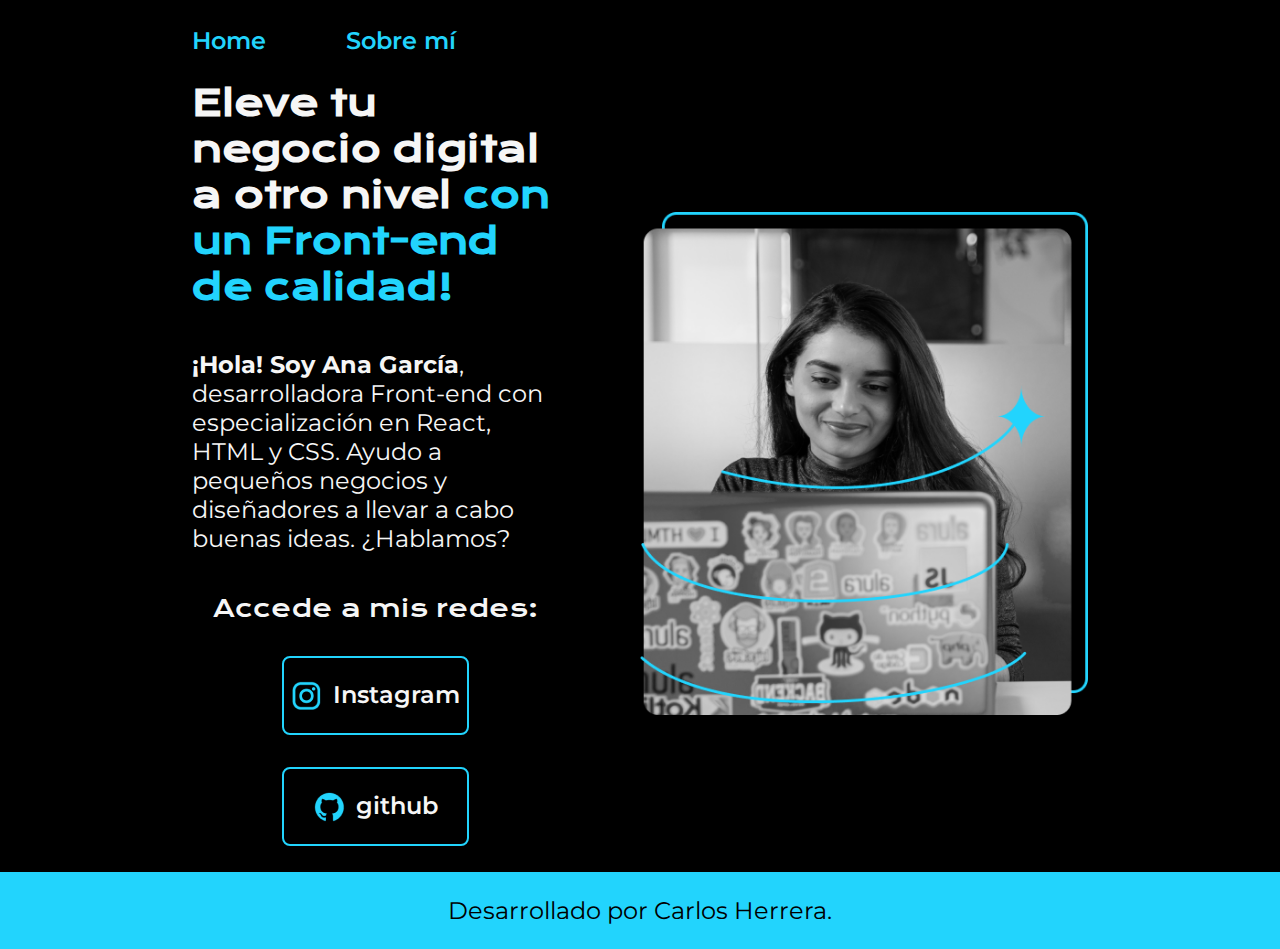
<file: index.html>
<!DOCTYPE html>
<html lang="en">
<head>
    <meta charset="UTF-8">
    <meta name="viewport" content="width=device-width, initial-scale=1.0">
    <title>Portafolio</title>
    <link rel="stylesheet" href="./Styles/style.css">
</head>
<body>
    <header class="header">
        <nav class="header__menu">
            <a class="header__menu__link" href="index.html">Home</a>
            <a class="header__menu__link" href="about.html">Sobre mí</a>
        </nav>
    </header>

    <main class="presentacion">
        <section class="presentacion__contenido">
            <h1 class="presentacion__contenido__titulo">Eleve tu negocio digital a otro nivel <strong class="Titulo-destaque">con un Front-end de calidad!</strong></h1>

        <p class="presentacion__contenido__texto"><strong>¡Hola! Soy Ana García</strong>, desarrolladora Front-end con especialización en React, HTML y CSS.
             Ayudo a pequeños negocios y diseñadores a llevar a cabo buenas ideas. ¿Hablamos?

        </p>
        <div class="presentacion__enlaces">
            <h2 class="presentacion__enlaces__subtitulo">Accede a mis redes:</h2>
            <a class="presentacion__enlaces__link" href="https://www.instagram.com/"><img src="./assets/instagram.png" alt="Icono instagram">Instagram</a>
            <a class="presentacion__enlaces__link" href="https://github.com/"><img src="./assets/github.png" alt="Icono github">github</a>
        </div>
        </section>

            <img class="presentacion__imagen" src="Imagem.png" alt="Imagen de Ana Garcia Trabajando.">
        
    </main>

    <footer class="footer">
        <p>Desarrollado por Carlos Herrera.</p>
    </footer>
</body>
</html>
</file>
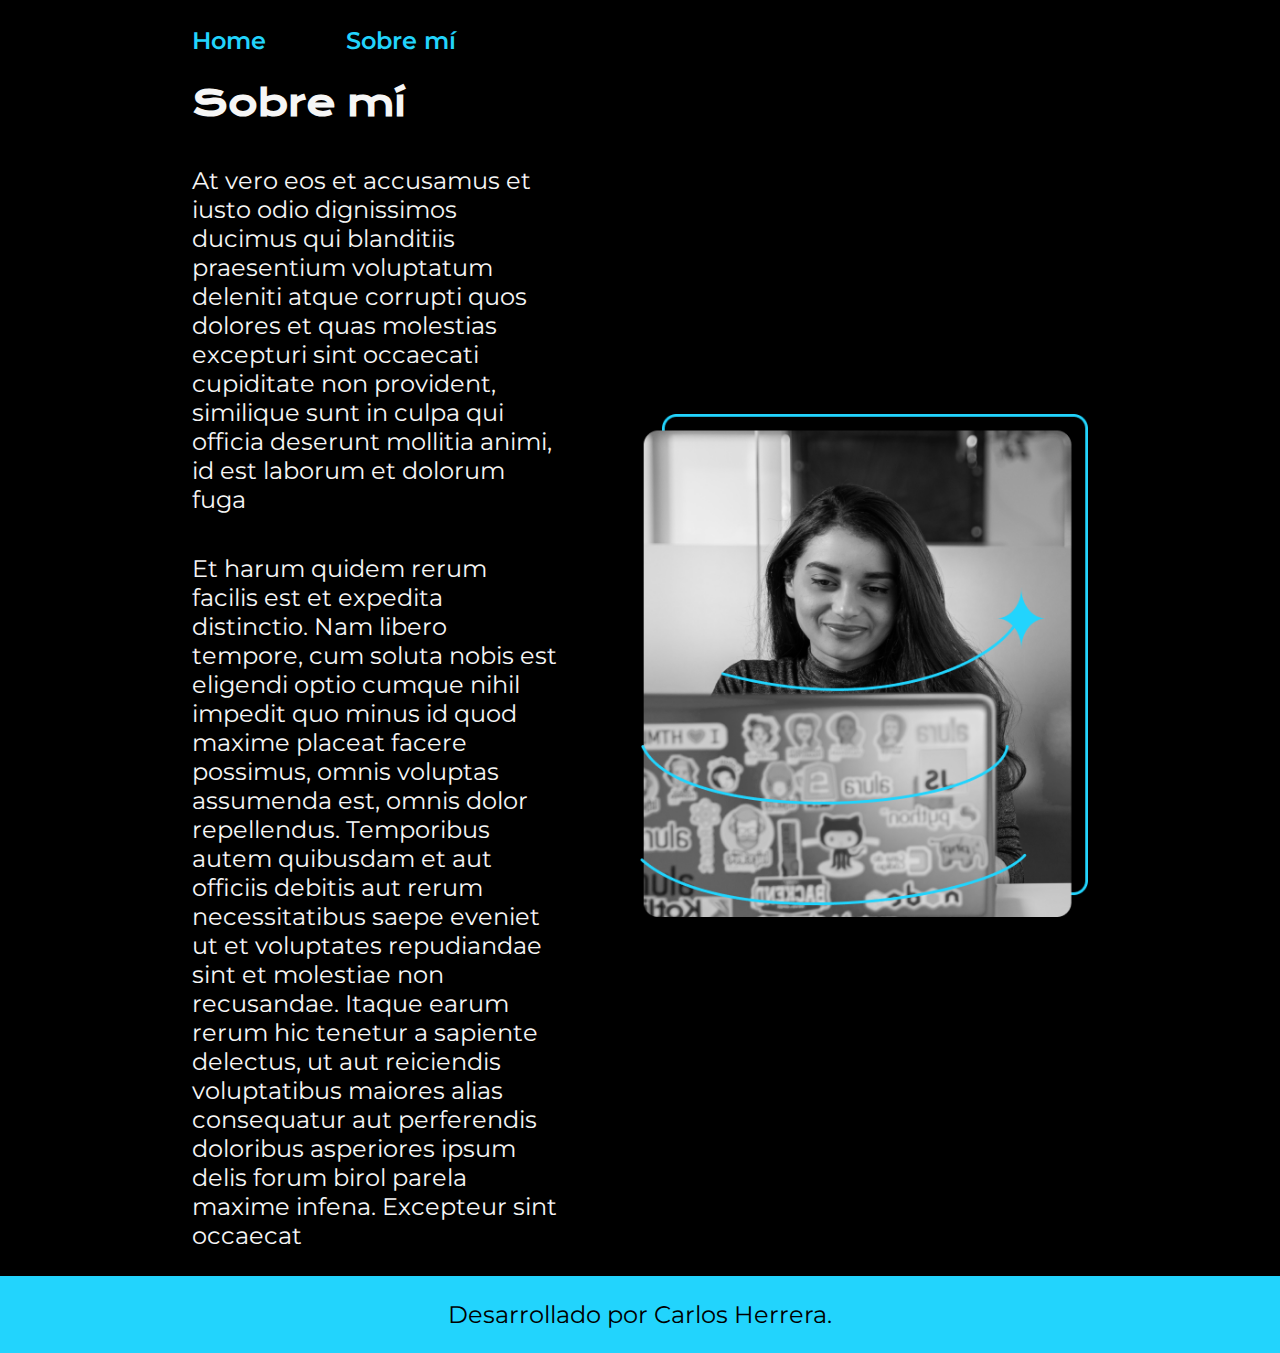
<file: about.html>
<!DOCTYPE html>
<html lang="es-ar">
<head>
    <meta charset="UTF-8">
    <meta name="viewport" content="width=device-width, initial-scale=1.0">
    <title>Sobre mí</title>
    <link rel="stylesheet" href="./Styles/style.css">
</head>
<body>
    <header class="header">
        <nav class="header__menu">
            <a class="header__menu__link" href="index.html">Home</a>
            <a class="header__menu__link" href="about.html">Sobre mí</a>
        </nav>
    </header>

    <main class="presentacion">
        <section class="presentacion__contenido">
            <h1 class="presentacion__contenido__titulo">Sobre mí</h1>
            <p class="presentacion__contenido__texto">At vero eos et accusamus et iusto odio dignissimos ducimus qui blanditiis praesentium voluptatum deleniti atque corrupti quos
                 dolores et quas molestias excepturi sint occaecati cupiditate non provident, similique sunt in culpa qui officia deserunt
                  mollitia animi, id est laborum et dolorum fuga</p>
            <p class="presentacion__contenido__texto">Et harum quidem rerum facilis est et expedita distinctio. Nam libero tempore, cum soluta nobis est eligendi optio cumque nihil impedit
                 quo minus id quod maxime placeat facere possimus, omnis voluptas assumenda est, omnis dolor repellendus. Temporibus autem quibusdam 
                 et aut officiis debitis aut rerum necessitatibus saepe eveniet ut et voluptates repudiandae sint et molestiae non recusandae.
                  Itaque earum rerum hic tenetur a sapiente delectus, ut aut reiciendis voluptatibus maiores alias consequatur aut perferendis doloribus 
                  asperiores ipsum delis forum birol parela maxime infena. Excepteur sint occaecat </p>
        </section>

        <img class="presentacion__imagen" src="Imagem.png" alt="Imagen de Ana Garcia Trabajando.">

    </main>

    <footer class="footer">
        <p>Desarrollado por Carlos Herrera.</p>
    </footer>
</body>
</html>
</file>
<file: Styles/style.css>
@import url('https://fonts.googleapis.com/css2?family=Krona+One&family=Montserrat:ital,wght@0,100..900;1,100..900&display=swap');

:root{
    --color-primario: #000000;
    --color-secundario: #f6f6f6;
    --color-terciario: #22D4FD;
    --fuente-montserrat: "Montserrat", sans-serif;
    --fuente-krona: "krona one", sans-serif;
    --color-hover: #272727;
}

*{
    padding: 0;
    margin: 0;
    
}


body {
    background-color: var(--color-primario);
    color: var(--color-secundario);
    box-sizing: border-box;
}
/*
img{
    width: 450px;
    height: 550px;
}*/

.header{
    padding: 2% 0% 0% 15%;
}

.header__menu{
    display: flex;
    gap: 80px;
}

.header__menu__link{
    font-family: var(--fuente-montserrat);
    font-size: 1.5rem;
    font-weight: 600;
    color: var(--color-terciario);
    text-decoration: none;
}



.presentacion{
    display: flex;
    align-items: center;
    padding: 2% 15%;
    justify-content: space-between;
    gap: 82px;
}


.presentacion__contenido{
    width: 50%;
    display: flex;
    flex-direction: column;
    gap: 40px;
}

.presentacion__contenido__titulo{
    font-size: 2.25rem;
    font-family: var(--fuente-krona);
}

.Titulo-destaque{
    color: var(--color-terciario);
}

.presentacion__contenido__texto{
    font-size: 1.5rem;
    font-family: var(--fuente-montserrat);
}

.presentacion__enlaces{
    display: flex;
    justify-content: space-between;
    flex-direction: column;
    align-items: center;
    gap: 32px;
}

.presentacion__enlaces__subtitulo{
    font-family: var(--fuente-krona);
    font-size: 1.5rem;
    font-weight: 400;
}

.presentacion__enlaces__link{
    width: 50%;
    text-align: center;
    padding: 21.5px 0;
    border-radius: 8px;
    font-family: var(--fuente-montserrat);
    font-size: 1.5rem;
    font-weight: 600;
    text-decoration: none;
    color: var(--color-secundario);
    border: 2px solid var(--color-terciario);
    display: flex;
    justify-content: center;
    gap: 10px;
}
    
.presentacion__enlaces__link:hover{
    background-color: var(--color-hover);
}

.presentacion__imagen{
    width: 50%;
}

.footer{
    background-color: var(--color-terciario);
    padding: 24px;
    color: var(--color-primario);
    text-align: center;
    font-family: var(--fuente-montserrat);
    font-size: 1.5rem;
    font-weight: 400;
}

@media(max-width: 1200px) {

    .header{
        padding: 10%;
    }

    .header__menu{
        justify-content: center;
    }

    .presentacion{
        flex-direction: column-reverse;
        padding: 5%;
    }

    .presentacion__contenido{
        width: auto;
    }


}
</file>
